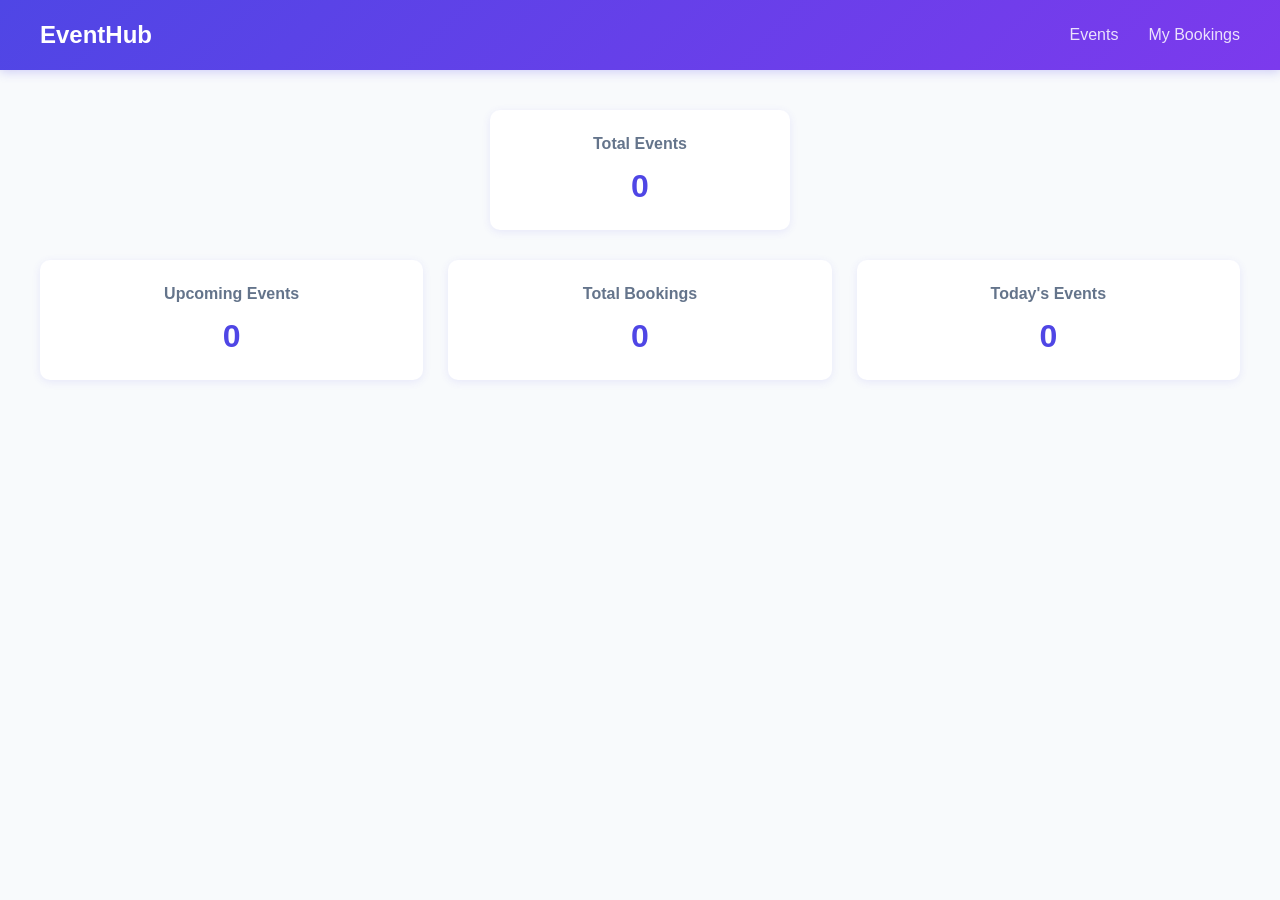
<file: index.html>
<!DOCTYPE html>
<html lang="en">
<head>
    <meta charset="UTF-8">
    <meta name="viewport" content="width=device-width, initial-scale=1.0">
    <title>EventHub</title>
    <link rel="stylesheet" href="style.css">
</head>
<body>
    <div id="main-page">
        <nav id="navbar">
            <h1 id="logo">EventHub</h1>
            <div class="nav-elements">
                <a href="events.html">Events</a>
                <a href="myBookings.html">My Bookings</a>
            </div>
        </nav>
        <main id="maincontent">
            <div class="section" id="top-section">
                <div class="card">
                    <h3>Total Events</h3>
                    <span id="total-event">29</span>
                </div>
            </div>
            <div class="section" id="bottom-section">
                <div class="card">
                    <h3>Upcoming Events</h3>
                    <span id="upcoming-event">29</span>
                </div>
                <div class="card">
                    <h3>Total Bookings</h3>
                    <span id="total-booking">29</span>
                </div>
                <div class="card">
                    <h3>Today's Events</h3>
                    <span id="todays-event">29</span>
                </div>
            </div>
        </main>
    </div>
    <script src="eventsData.js"></script>
    <script src="script.js"></script>
</body>
</html>
</file>
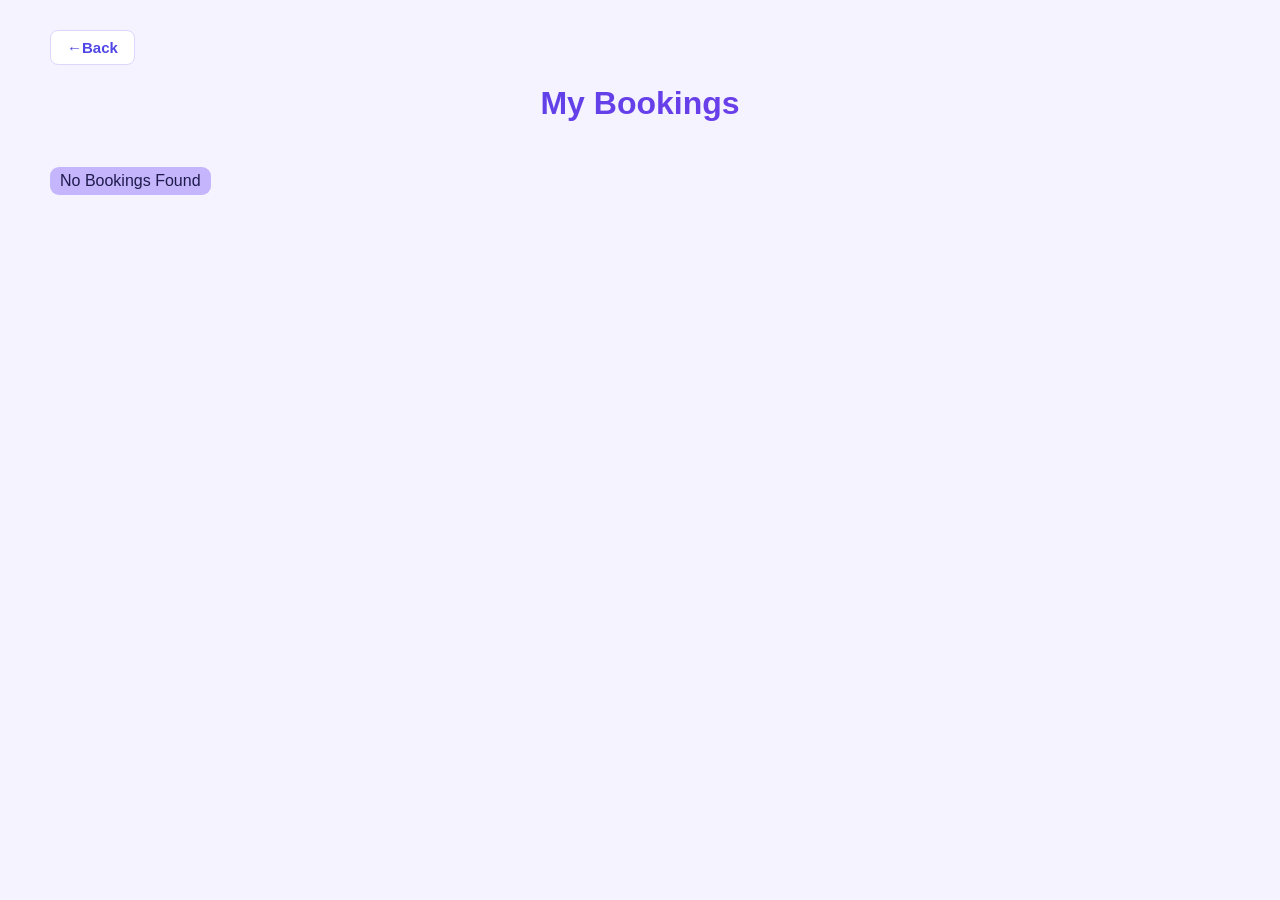
<file: myBookings.html>
<!DOCTYPE html>
<html lang="en">

<head>
    <meta charset="UTF-8">
    <meta name="viewport" content="width=device-width, initial-scale=1.0">
    <title>My Bookings</title>
    <link rel="stylesheet" href="myBookings.css">
</head>

<body>
    <div class="my-bookings-page">

        <button class="back-btn">←Back</button>

        <h1>My Bookings</h1>

        <div class="bookings-container">

            <div class="booking-card">
                <h2>Tech Conference 2026</h2>
                <p>Booking ID: #BK1024</p>
                <p>Date: 15 October 2026</p>
                <p>Tickets: 2</p>
                <p>Status: Confirmed</p>
                <div class="user-details">
                    <p>Name: Muskan Shrivastava</p>
                    <p>Email: muskan@example.com</p>
                    <p>Phone: 9876543210</p>
                </div>
                <div class="booking-actions"> <button class="details">View Details</button> <button id="edit">Edit</button>
                    <button id="cancel">Cancel</button>
                </div>
            </div>

            <div class="booking-card">
                <h2>Tech Conference 2026</h2>
                <p>Booking ID: #BK1024</p>
                <p>Date: 15 October 2026</p>
                <p>Tickets: 2</p>
                <p>Status: Confirmed</p>
                <div class="user-details">
                    <p>Name: Muskan Shrivastava</p>
                    <p>Email: muskan@example.com</p>
                    <p>Phone: 9876543210</p>
                </div>
                <div class="booking-actions"> <button>View Details</button> <button>Edit</button>
                    <button>Cancel</button>
                </div>
            </div>

            <div class="booking-card">
                <h2>Tech Conference 2026</h2>
                <p>Booking ID: #BK1024</p>
                <p>Date: 15 October 2026</p>
                <p>Tickets: 2</p>
                <p>Status: Confirmed</p>
                <div class="user-details">
                    <p>Name: Muskan Shrivastava</p>
                    <p>Email: muskan@example.com</p>
                    <p>Phone: 9876543210</p>
                </div>
                <div class="booking-actions"> <button>View Details</button> <button>Edit</button>
                    <button>Cancel</button>
                </div>
            </div>

            <div class="booking-card">
                <h2>Tech Conference 2026</h2>
                <p>Booking ID: #BK1024</p>
                <p>Date: 15 October 2026</p>
                <p>Tickets: 2</p>
                <p>Status: Confirmed</p>
                <div class="user-details">
                    <p>Name: Muskan Shrivastava</p>
                    <p>Email: muskan@example.com</p>
                    <p>Phone: 9876543210</p>
                </div>
                <div class="booking-actions"> <button>View Details</button> <button>Edit</button>
                    <button>Cancel</button>
                </div>
            </div>

            <div class="booking-card">
                <h2>Tech Conference 2026</h2>
                <p>Booking ID: #BK1024</p>
                <p>Date: 15 October 2026</p>
                <p>Tickets: 2</p>
                <p>Status: Confirmed</p>
                <div class="user-details">
                    <p>Name: Muskan Shrivastava</p>
                    <p>Email: muskan@example.com</p>
                    <p>Phone: 9876543210</p>
                </div>
                <div class="booking-actions"> <button>View Details</button> <button class="edit">Edit</button>
                    <button class="cancel">Cancel</button>
                </div>
            </div>

        </div>
    </div>
    
    <div class="edit-overlay" id="edit-overlay">
        <div class="edit-popup">
            <h2>Edit Booking</h2>
    
            <form id="edit-form">
                <div class="form-group">
                    <label for="edit-name">Full Name</label>
                    <input type="text" id="edit-name" required>
                </div>
    
                <div class="form-group">
                    <label for="edit-email">Email</label>
                    <input type="email" id="edit-email" required>
                </div>
    
                <div class="form-group">
                    <label for="edit-phone">Phone Number</label>
                    <input type="tel" id="edit-phone" required>
                </div>
    
                <div class="form-group">
                    <label for="edit-tickets">Number of Tickets</label>
                    <input type="number" id="edit-tickets" min="1" required>
                </div>
    
                <div class="edit-actions">
                    <button type="button" class="close-btn">Close</button>
                    <button type="submit" class="save-btn">Save</button>
                </div>
            </form>
        </div>
    </div>
    <script src="myBookings.js"></script>
</body>
</html>
</file>
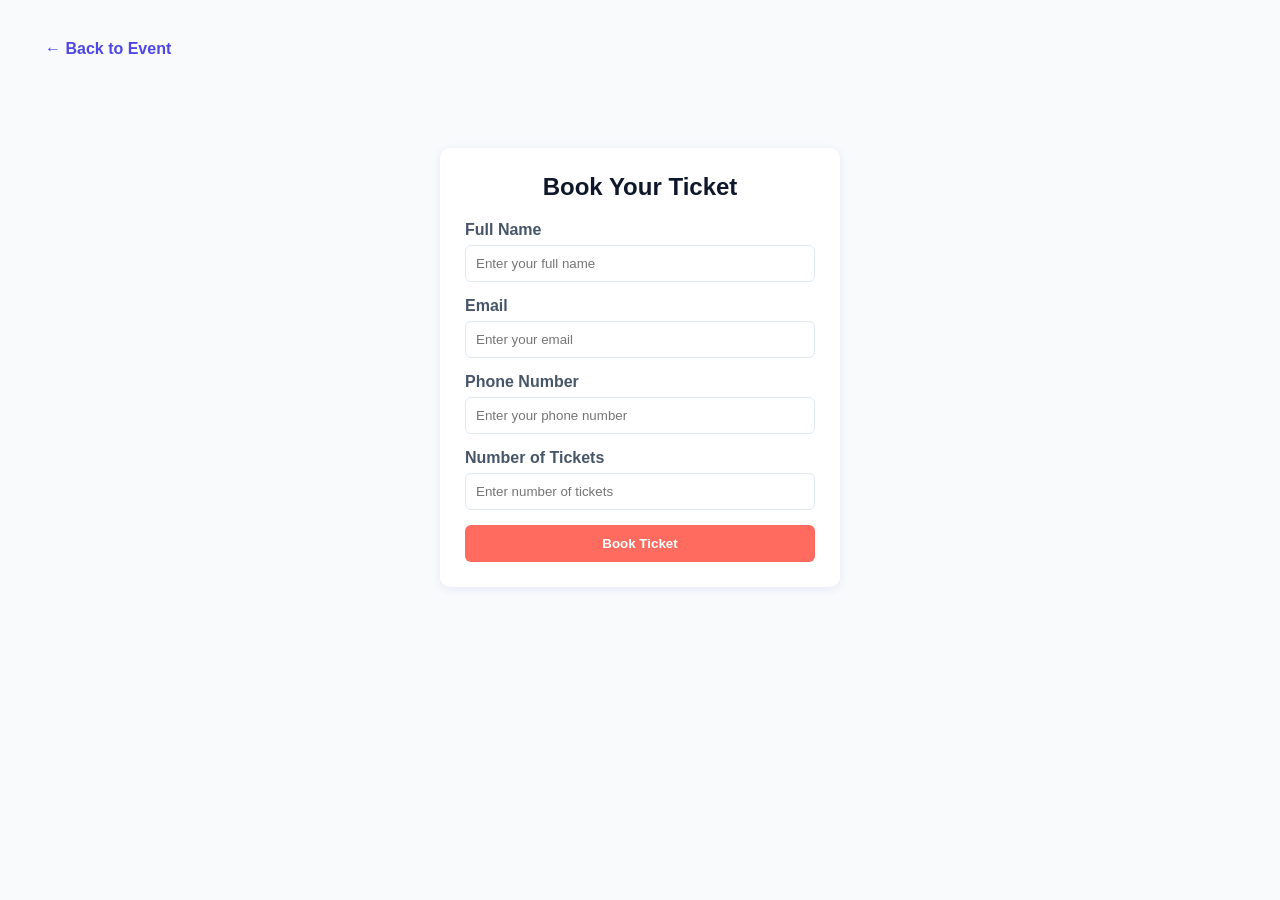
<file: ticket.html>
<!DOCTYPE html>
<html lang="en">
<head>
    <meta charset="UTF-8">
    <meta name="viewport" content="width=device-width, initial-scale=1.0">
    <title>ticket</title>
    <link rel="stylesheet" href="ticket.css">
</head>
<body>
    <div id="booking-page">
        <a href="#" class="back-btn">
            ← Back to Event
        </a>
        <div class="booking-card">
        
            <h2>Book Your Ticket</h2>
        
            <form id="booking-form">
        
                <div class="form-group">
                    <label for="full-name">Full Name</label>
                    <input type="text" id="full-name" name="fullName" placeholder="Enter your full name" required>
                </div>
        
        
                <div class="form-group">
                    <label for="email">Email</label>
                    <input type="email" id="email" name="email" placeholder="Enter your email" required>
                </div>
        
        
                <div class="form-group">
                    <label for="phone">Phone Number</label>
                    <input type="tel" id="phone" name="phone" placeholder="Enter your phone number" pattern="[0-9]{10}"
    maxlength="10" required>
                </div>
        
        
                <div class="form-group">
                    <label for="tickets">Number of Tickets</label>
                    <input type="number" id="tickets" name="tickets" min="1" placeholder="Enter number of tickets" required>
                </div>
        
        
                <button type="submit" class="book-ticket-btn">
                    Book Ticket
                </button>
        
            </form>
        
        </div>
    </div>
    <script src="eventsData.js"></script>
    <script src="render.js"></script>
    <script src="ticket.js"></script>
</body>
</html>
</file>
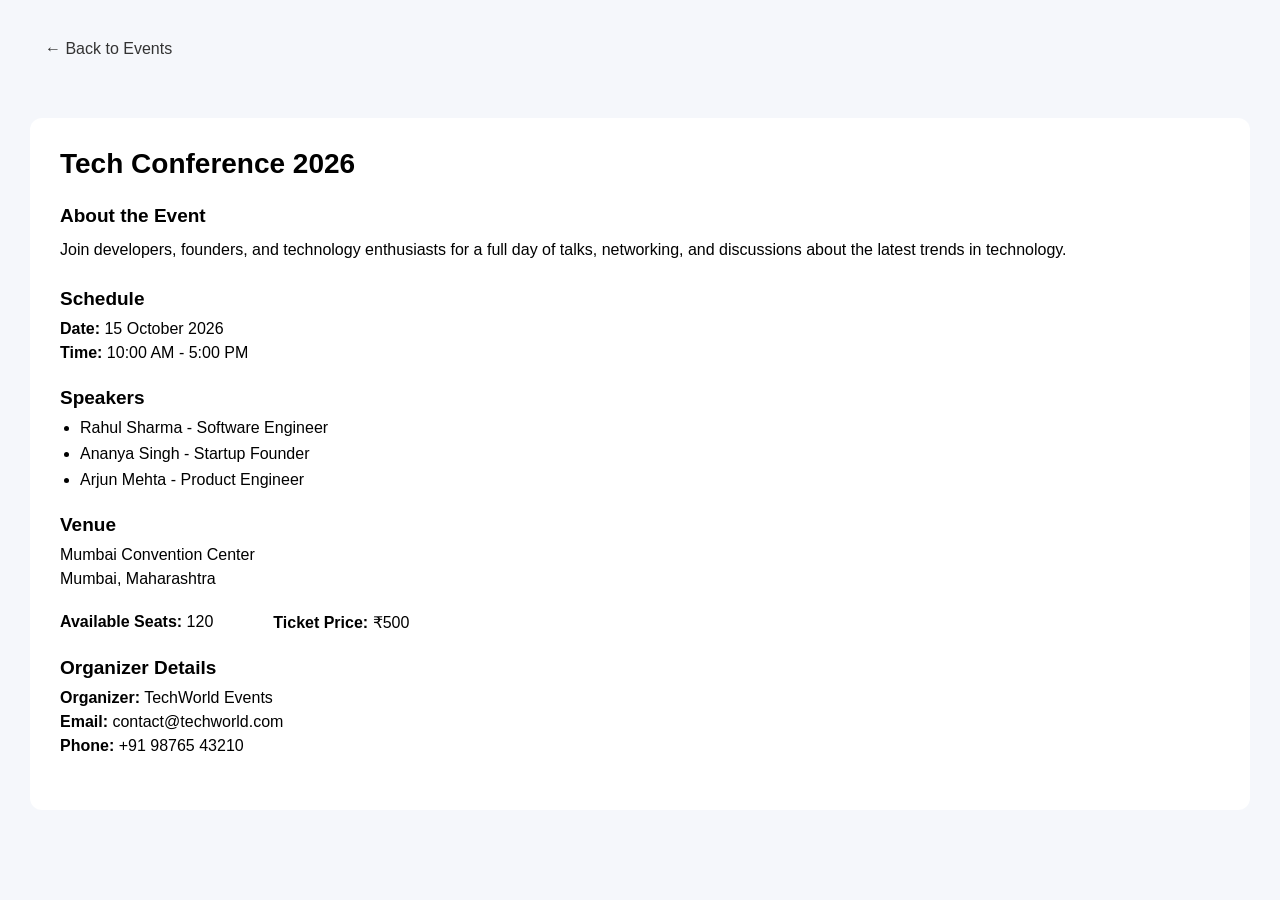
<file: ticketDetails.html>
<!DOCTYPE html>
<html lang="en">
<head>
    <meta charset="UTF-8">
    <meta name="viewport" content="width=device-width, initial-scale=1.0">
    <title>EventDetails</title>
    <link rel="stylesheet" href="ticketDetails.css">
</head>
<body>
    <div id="event-details-page">
    
        <a href="#" class="back-btn">
            ← Back to Events
        </a>
        
        <article class="event-details-card">
    
            <h1 class="event-title">
                Tech Conference 2026
            </h1>
    
            <section class="detail-section">
                <h2>About the Event</h2>
                <p class="event-description">
                    Join developers, founders, and technology enthusiasts
                    for a full day of talks, networking, and discussions
                    about the latest trends in technology.
                </p>
            </section>
    
            <section class="detail-section">
                <h2>Schedule</h2>
    
                <p>
                    <span class="label">Date:</span>
                    15 October 2026
                </p>
    
                <p>
                    <span class="label">Time:</span>
                    10:00 AM - 5:00 PM
                </p>
            </section>
    
            <section class="detail-section">
                <h2>Speakers</h2>
    
                <ul class="speakers">
                    <li>Rahul Sharma - Software Engineer</li>
                    <li>Ananya Singh - Startup Founder</li>
                    <li>Arjun Mehta - Product Engineer</li>
                </ul>
            </section>
    
            <section class="detail-section">
                <h2>Venue</h2>
    
                <p>Mumbai Convention Center</p>
                <p>Mumbai, Maharashtra</p>
            </section>
    
            <section class="detail-section event-info">
    
                <div>
                    <span class="label">Available Seats:</span>
                    <span>120</span>
                </div>
    
                <div>
                    <span class="label">Ticket Price:</span>
                    <span>₹500</span>
                </div>
    
            </section>
    
            <section class="detail-section">
    
                <h2>Organizer Details</h2>
    
                <p>
                    <span class="label">Organizer:</span>
                    TechWorld Events
                </p>
    
                <p>
                    <span class="label">Email:</span>
                    contact@techworld.com
                </p>
    
                <p>
                    <span class="label">Phone:</span>
                    +91 98765 43210
                </p>
    
            </section>
    
        </article>
    
    </div>
    <script src="eventsData.js"></script>
    <script src="render.js"></script>
    <script src="ticketDetails.js"></script>
</body>
</html>
</file>
<file: style.css>
* {
    padding: 0;
    margin: 0;
    box-sizing: border-box;
}

body {
    font-family: Arial, sans-serif;
}

#main-page {
    min-height: 100vh;
    background-color: #F8FAFC;
}

#navbar {
    height: 70px;
    display: flex;
    align-items: center;
    justify-content: space-between;
    padding: 0 40px;
    background: linear-gradient(135deg, #4F46E5, #7C3AED);
    border-bottom: none;
    box-shadow: 0 2px 10px rgba(79, 70, 229, 0.25);
}

#logo {
    font-size: 24px;
    font-weight: bold;
    color: white;
}

.nav-elements {
    display: flex;
    gap: 30px;
}

.nav-elements a {
    text-decoration: none;
    color: rgba(255, 255, 255, 0.85);
    font-size: 16px;
}

.nav-elements a:hover {
    color: #FBBF24;
}

#maincontent {
    padding: 40px;
    display: flex;
    flex-direction: column;
    align-items: center;
    justify-content: center;
}

.section {
    margin-bottom: 30px;
}

#top-section {
    width: 300px;
}

#bottom-section {
    display: flex;
    justify-content: center;
    gap: 25px;
    width: 100%;
}

#bottom-section .card {
    width: 250px;
    flex: 1;
}

.card {
    background-color: white;
    padding: 25px;
    border-radius: 10px;
    box-shadow: 0 2px 8px rgba(79, 70, 229, 0.10);
    text-align: center;
}

#top-section .card {
    width: 100%;
}

.card h3 {
    font-size: 16px;
    color: #64748B;
    margin-bottom: 15px;
}

.card span {
    font-size: 32px;
    font-weight: bold;
    color: #4F46E5;
}
</file>
<file: myBookings.css>
* {
    padding: 0;
    margin: 0;
    box-sizing: border-box;
}

body {
    font-family: 'Segoe UI', Tahoma, Geneva, Verdana, sans-serif;
    background: #f5f3ff;
    color: #1e1b4b;
}

.my-bookings-page {
    width: 100%;
    min-height: 100vh;
    padding: 30px 50px;
    max-width: 1300px;
    margin: 0 auto;
}

.back-btn {
    background: #ffffff;
    border: 1px solid #ddd6fe;
    color: #4f46e5;
    font-size: 15px;
    font-weight: 600;
    padding: 8px 16px;
    border-radius: 8px;
    cursor: pointer;
    transition: all 0.3s ease;
}

.back-btn:hover {
    background: linear-gradient(135deg, #4f46e5, #7c3aed);
    color: #ffffff;
    border-color: transparent;
    transform: translateX(-3px);
}

.my-bookings-page h1 {
    text-align: center;
    margin: 20px 0 35px;
    font-size: 32px;
    font-weight: 700;
    background: linear-gradient(135deg, #4f46e5, #7c3aed);
    -webkit-background-clip: text;
    background-clip: text;
    -webkit-text-fill-color: transparent;
}

.bookings-container {
    display: flex;
    flex-wrap: wrap;
    gap: 24px;
    justify-content: flex-start;
}

.booking-card {
    background-color: #ffffff;
    padding: 12px;
    border-radius: 16px;
    border-top: 5px solid #7c3aed;
    box-shadow: 0 4px 16px rgba(79, 70, 229, 0.1);
    max-width: 260px;
    transition: transform 0.3s ease, box-shadow 0.3s ease;
    display: flex;
    flex-direction: column;
}

.booking-actions{
    margin-top: auto;
    display: flex;
    gap: 10px;
}

.booking-card:hover {
    transform: translateY(-5px);
    box-shadow: 0 10px 28px rgba(79, 70, 229, 0.2);
}

.booking-card h2 {
    margin-top: 0;
    margin-bottom: 15px;
    font-size: 20px;
    color: #4f46e5;
}

.booking-card p {
    margin: 8px 0;
    font-size: 14px;
    color: #4b5563;
    line-height: 1.5;
}

.booking-card p strong {
    color: #1e1b4b;
}

.user-details {
    margin-top: 20px;
    padding-top: 15px;
    border-top: 1px dashed #c4b5fd;
}

.booking-actions button {
    flex: 1;
    padding: 10px 14px;
    border: none;
    border-radius: 8px;
    font-size: 14px;
    font-weight: 600;
    cursor: pointer;
    transition: all 0.3s ease;
}

.booking-actions .details{
    background: linear-gradient(135deg, #4f46e5, #7c3aed);
    color: #ffffff;
}

.booking-actions .details:hover {
    box-shadow: 0 6px 16px rgba(79, 70, 229, 0.35);
    transform: translateY(-2px);
}

.booking-actions .cancel{
    background: #ffffff;
    color: #ff6b6b;
    border: 1.5px solid #ff6b6b;
}

.booking-actions .cancel:hover {
    background: #ff6b6b;
    color: #ffffff;
    transform: translateY(-2px);
}

.mode{
    color:#1e1b4b;
    margin-top: 10px;
    background-color: #c4b5fd;
    padding: 5px 10px;
    border-radius: 9px;
}

.edit-overlay{
    position: fixed;
    top: 0;
    left: 0;
    width: 100%;
    height: 100%;
    background: rgba(30, 27, 75, 0.45);
    backdrop-filter: blur(4px);
    display: none;
    justify-content: center;
    align-items: center;
    z-index: 1000;
}

.edit-overlay.active {
    display: flex;
}

.edit-popup {
    background: #ffffff;
    width: 90%;
    max-width: 420px;
    padding: 28px;
    border-radius: 16px;
    border-top: 5px solid #7c3aed;
    box-shadow: 0 10px 40px rgba(79, 70, 229, 0.3);
}

.edit-popup h2 {
    margin-bottom: 20px;
    font-size: 22px;
    color: #4f46e5;
}

.edit-popup .form-group {
    display: flex;
    flex-direction: column;
    gap: 6px;
    margin-bottom: 16px;
}

.edit-popup label {
    font-size: 14px;
    font-weight: 600;
    color: #1e1b4b;
}

.edit-popup input {
    padding: 10px 12px;
    border: 1px solid #ddd6fe;
    border-radius: 8px;
    font-size: 14px;
    outline: none;
    transition: border-color 0.3s ease, box-shadow 0.3s ease;
}

.edit-popup input:focus {
    border-color: #7c3aed;
    box-shadow: 0 0 0 3px rgba(124, 58, 237, 0.15);
}

.edit-actions {
    display: flex;
    gap: 10px;
    margin-top: 24px;
}

.edit-actions button {
    flex: 1;
    padding: 10px 14px;
    border: none;
    border-radius: 8px;
    font-size: 14px;
    font-weight: 600;
    cursor: pointer;
    transition: all 0.3s ease;
}

.close-btn {
    background: #ffffff;
    color: #ff6b6b;
    border: 1.5px solid #ff6b6b;
}

.close-btn:hover {
    background: #ff6b6b;
    color: #ffffff;
}

.save-btn {
    background: linear-gradient(135deg, #4f46e5, #7c3aed);
    color: #ffffff;
}

.save-btn:hover {
    box-shadow: 0 6px 16px rgba(79, 70, 229, 0.35);
    transform: translateY(-2px);
}
</file>
<file: ticket.css>
* {
    margin: 0;
    padding: 0;
    box-sizing: border-box;
}

body {
    font-family: Arial, sans-serif;
}

#booking-page {
    min-height: 100vh;
    background-color: #F8FAFC;
    padding: 30px;
}

.back-btn {
    display: inline-block;
    text-decoration: none;
    padding: 10px 15px;
    color: #4F46E5;
    font-weight: 600;
}

.back-btn:hover {
    color: #7C3AED;
}

.booking-card {
    width: 400px;
    background-color: white;
    padding: 25px;
    border-radius: 10px;
    margin: 80px auto 0;
    box-shadow: 0 2px 8px rgba(79, 70, 229, 0.10);
}

.booking-card h2 {
    margin-bottom: 20px;
    text-align: center;
    color: #0F172A;
}

.form-group {
    margin-bottom: 15px;
}

.form-group label {
    display: block;
    margin-bottom: 6px;
    font-weight: 600;
    color: #475569;
}

.form-group input {
    width: 100%;
    padding: 10px;
    border: 1px solid #E2E8F0;
    border-radius: 6px;
    outline: none;
    color: #0F172A;
    background-color: white;
}

.form-group input:focus {
    border-color: #4F46E5;
    box-shadow: 0 0 0 3px #EEF2FF;
}

.booking-card button {
    width: 100%;
    padding: 11px;
    border: none;
    border-radius: 6px;
    cursor: pointer;
    background-color: #FF6B5E;
    color: white;
    font-weight: bold;
}

.booking-card button:hover {
    background-color: #F0584B;
}
</file>
<file: ticketDetails.css>
*{
     margin: 0;
     padding: 0;
     box-sizing: border-box;
}

body{
    font-family: Arial, sans-serif;
    background-color: #f5f7fb;
}

#event-details-page{
    min-height: 100vh;
    background-color: #f5f7fb;
    padding: 30px;
}

.back-btn {
    display: inline-block;
    padding: 10px 15px;
    text-decoration: none;
    color: #333;
}

.event-details-card {
    min-width: 700px;
    background-color: white;
    padding: 30px;
    border-radius: 12px;
    margin: 50px auto 0;
}

.event-title {
    font-size: 28px;
    margin-bottom: 25px;
}

.detail-section {
    margin-bottom: 25px;
}

.detail-section h2 {
    font-size: 19px;
    margin-bottom: 10px;
}

.event-description {
    line-height: 1.6;
}

.label {
    font-weight: 600;
}

.speakers {
    padding-left: 20px;
}

.speakers li {
    margin-bottom: 8px;
}

.detail-section p {
    margin-bottom: 6px;
}

.event-info {
    display: flex;
    gap: 60px;
}
</file>
